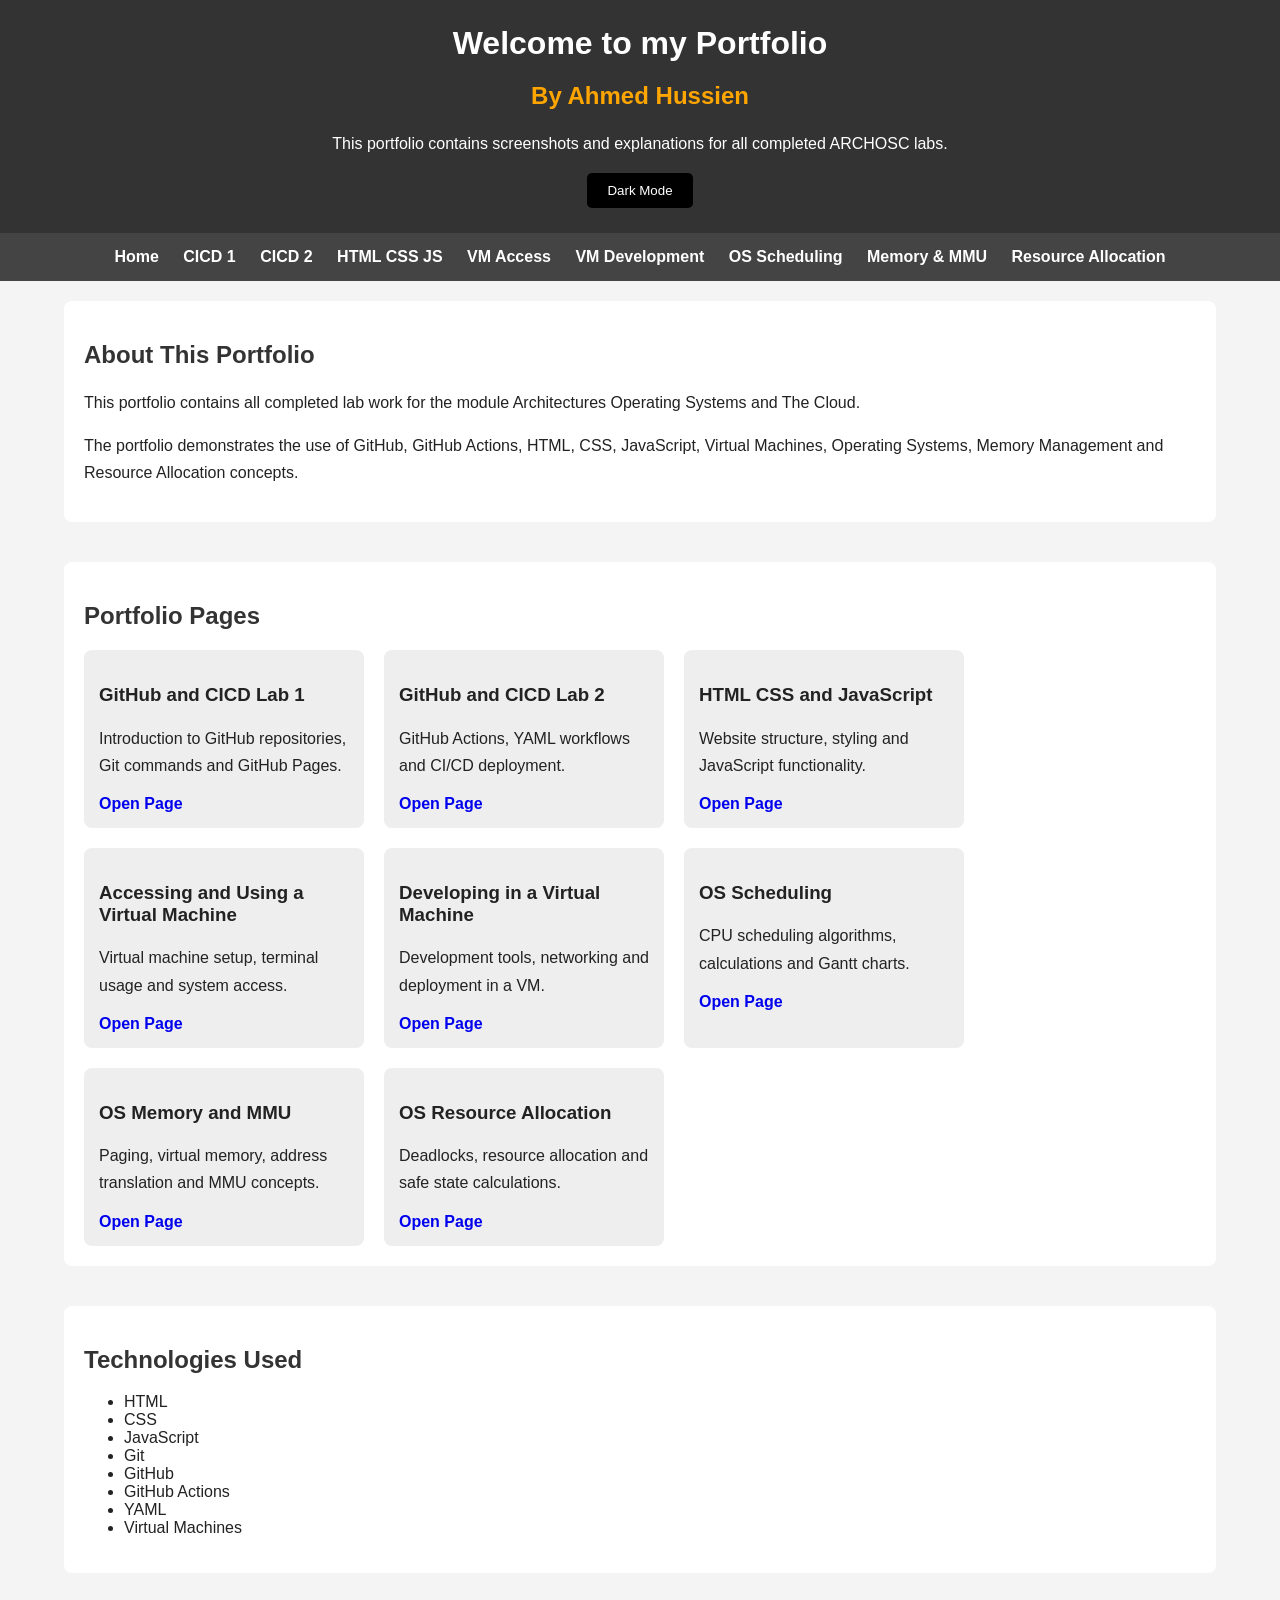
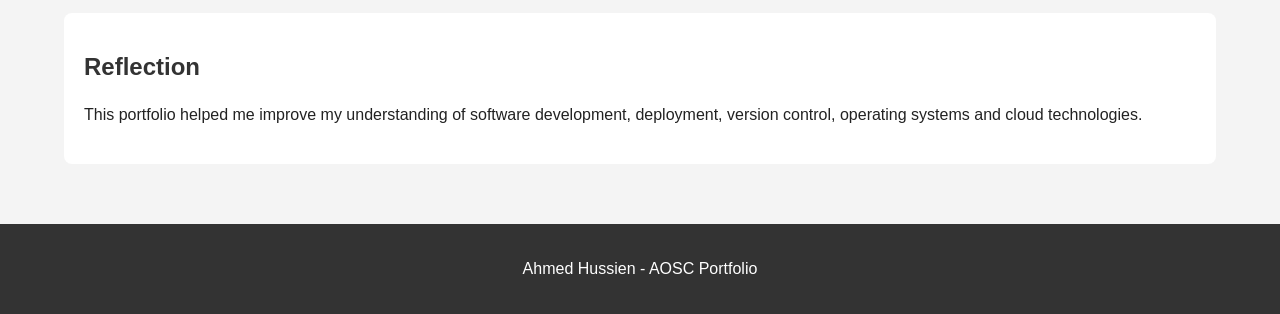
<file: index.html>
<!DOCTYPE html>
<html lang="en">
<head>
    <meta charset="UTF-8">
    <meta name="viewport" content="width=device-width, initial-scale=1.0">
    <title>AOSC Portfolio</title>

    <link rel="stylesheet" href="style.css">
</head>

<body>

<header>
    <h1>Welcome to my Portfolio</h1>

    <h2 class="name">By Ahmed Hussien</h2>

    <p class="description">
        This portfolio contains screenshots and explanations for all completed ARCHOSC labs.
    </p>

    <button id="darkModeBtn">Dark Mode</button>
</header>

<nav class= "navbar">
    <a href="index.html">Home</a>
    <a href="GitHubAndCICD1.html">CICD 1</a>
    <a href="GitHubAndCICD2.html">CICD 2</a>
    <a href="HTMLCSSJavaScript.html">HTML CSS JS</a>
    <a href="AccessingAndUsingAVirtualMachine.html">VM Access</a>
    <a href="DevelopingInAVirtualMachine.html">VM Development</a>
    <a href="OSScheduling.html">OS Scheduling</a>
    <a href="OSMemoryAndMMU.html">Memory & MMU</a>
    <a href="OSResourceAllocation.html">Resource Allocation</a>
</nav>

<main>

<section>
    <h2>About This Portfolio</h2>

    <p>
        This portfolio contains all completed lab work for the module
        Architectures Operating Systems and The Cloud.
    </p>

    <p>
        The portfolio demonstrates the use of GitHub, GitHub Actions,
        HTML, CSS, JavaScript, Virtual Machines, Operating Systems,
        Memory Management and Resource Allocation concepts.
    </p>
</section>

<section>

    <h2>Portfolio Pages</h2>

    <div class="lab-links">

        <div class="card">
            <h3>GitHub and CICD Lab 1</h3>

            <p>
                Introduction to GitHub repositories,
                Git commands and GitHub Pages.
            </p>

            <a href="GitHubAndCICD1.html">
                Open Page
            </a>
        </div>

        <div class="card">
            <h3>GitHub and CICD Lab 2</h3>

            <p>
                GitHub Actions, YAML workflows
                and CI/CD deployment.
            </p>

            <a href="GitHubAndCICD2.html">
                Open Page
            </a>
        </div>

        <div class="card">
            <h3>HTML CSS and JavaScript</h3>

            <p>
                Website structure, styling and
                JavaScript functionality.
            </p>

            <a href="HTMLCSSJavaScript.html">
                Open Page
            </a>
        </div>

        <div class="card">
            <h3>Accessing and Using a Virtual Machine</h3>

            <p>
                Virtual machine setup,
                terminal usage and system access.
            </p>

            <a href="AccessingAndUsingAVirtualMachine.html">
                Open Page
            </a>
        </div>

        <div class="card">
            <h3>Developing in a Virtual Machine</h3>

            <p>
                Development tools,
                networking and deployment in a VM.
            </p>

            <a href="DevelopingInAVirtualMachine.html">
                Open Page
            </a>
        </div>

        <div class="card">
            <h3>OS Scheduling</h3>

            <p>
                CPU scheduling algorithms,
                calculations and Gantt charts.
            </p>

            <a href="OSScheduling.html">
                Open Page
            </a>
        </div>

        <div class="card">
            <h3>OS Memory and MMU</h3>

            <p>
                Paging, virtual memory,
                address translation and MMU concepts.
            </p>

            <a href="OSMemoryAndMMU.html">
                Open Page
            </a>
        </div>

        <div class="card">
            <h3>OS Resource Allocation</h3>

            <p>
                Deadlocks, resource allocation
                and safe state calculations.
            </p>

            <a href="OSResourceAllocation.html">
                Open Page
            </a>
        </div>

    </div>

</section>

<section>

    <h2>Technologies Used</h2>

    <ul>
        <li>HTML</li>
        <li>CSS</li>
        <li>JavaScript</li>
        <li>Git</li>
        <li>GitHub</li>
        <li>GitHub Actions</li>
        <li>YAML</li>
        <li>Virtual Machines</li>
    </ul>

</section>

<section>

    <h2>Reflection</h2>

    <p>
        This portfolio helped me improve my understanding of
        software development, deployment, version control,
        operating systems and cloud technologies.
    </p>

</section>

</main>

<footer>
    <p>Ahmed Hussien - AOSC Portfolio</p>
</footer>

<script src="script.js"></script>
</body>
</html>
</file>
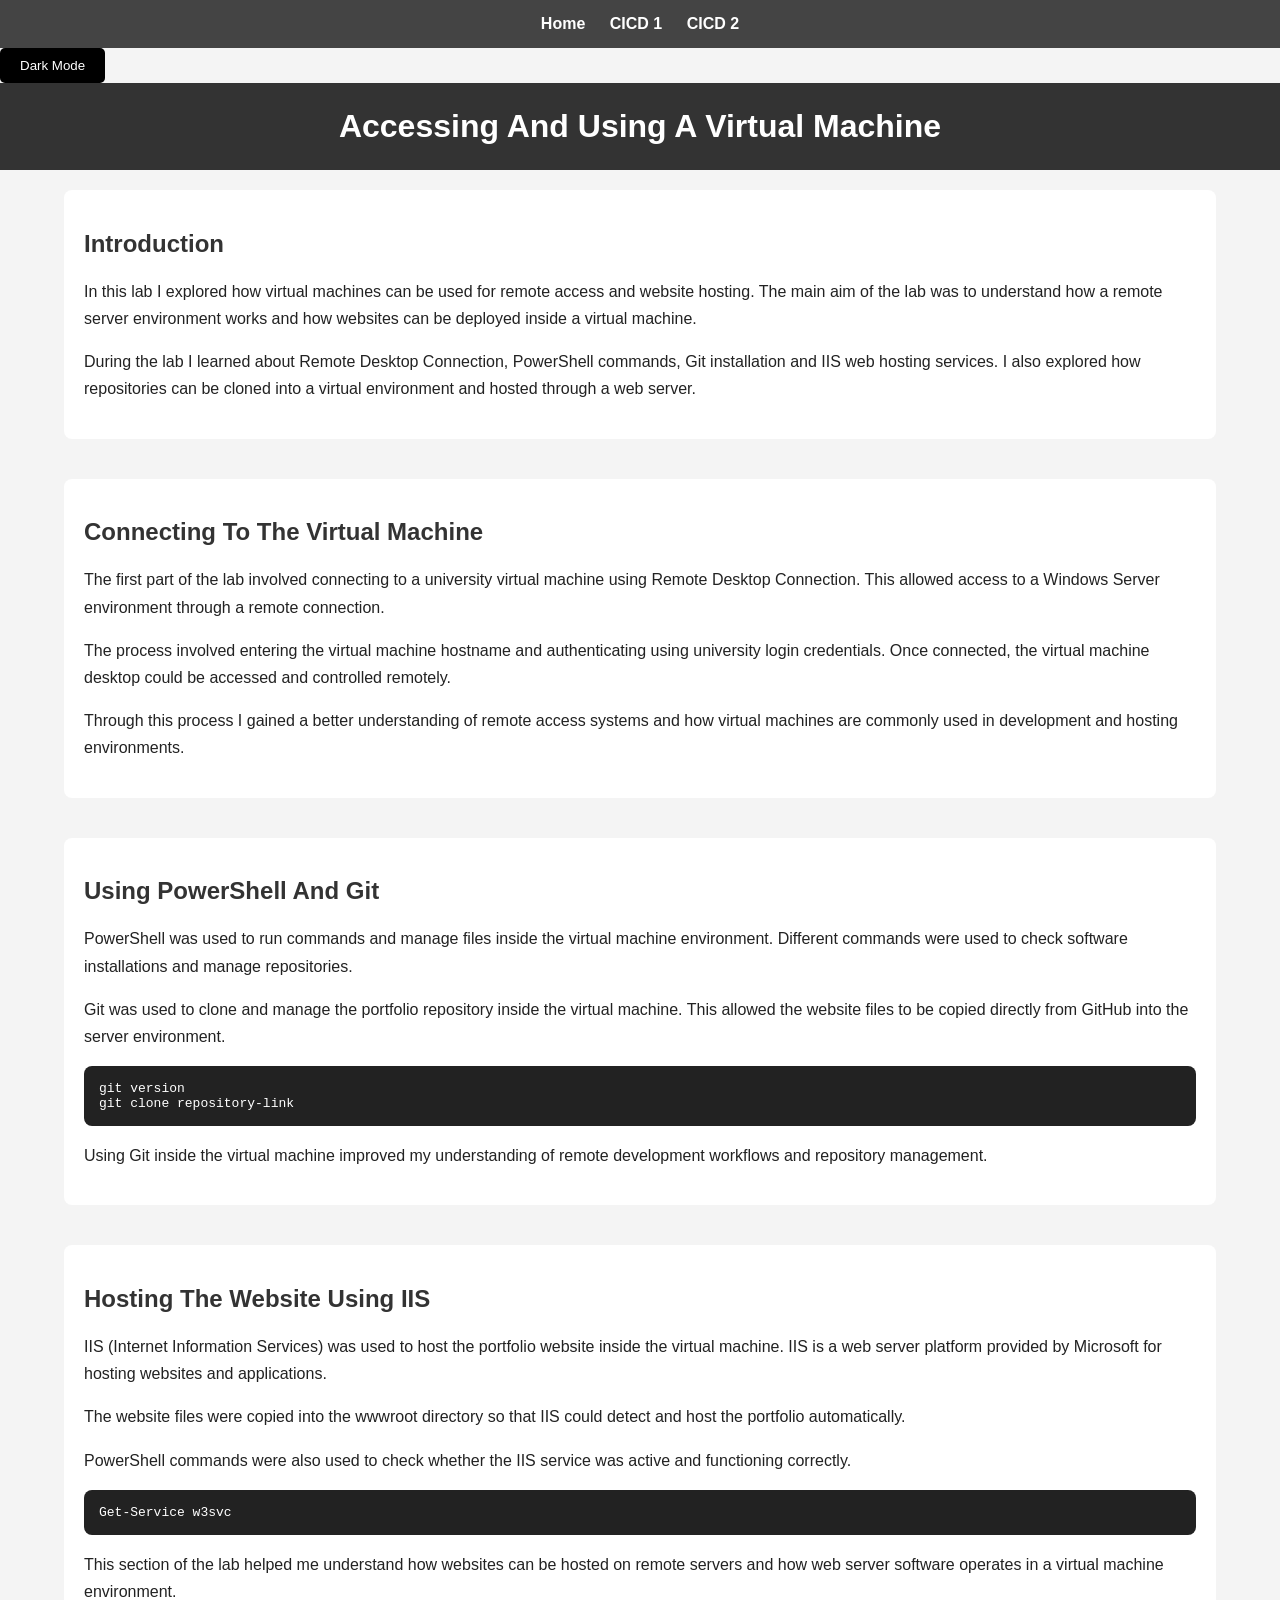
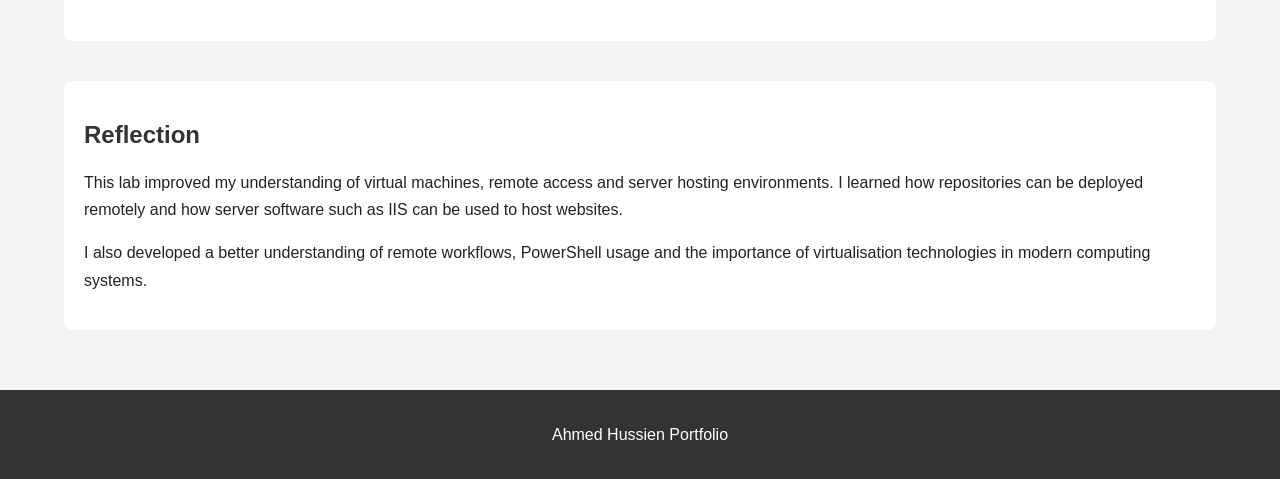
<file: AccessingAndUsingAVirtualMachine.html>
<!DOCTYPE html>
<html lang="en">

<head>
    <meta charset="UTF-8">
    <meta name="viewport" content="width=device-width, initial-scale=1.0">
    <title>Accessing And Using A Virtual Machine</title>

    <link rel="stylesheet" href="style.css">
</head>

<body>

<nav class="navbar">
    <a href="index.html">Home</a>
    <a href="GitHubAndCICD1.html">CICD 1</a>
    <a href="GitHubAndCICD2.html">CICD 2</a>
</nav>

<button id="darkModeBtn">Dark Mode</button>

<header>
    <h1>Accessing And Using A Virtual Machine</h1>
</header>

<main>

<section>
    <h2>Introduction</h2>

    <p>
        In this lab I explored how virtual machines can be used for remote access and website hosting. 
        The main aim of the lab was to understand how a remote server environment works and how websites can be deployed inside a virtual machine.
    </p>

    <p>
        During the lab I learned about Remote Desktop Connection, PowerShell commands, Git installation and IIS web hosting services. 
        I also explored how repositories can be cloned into a virtual environment and hosted through a web server.
    </p>
</section>

<section>
    <h2>Connecting To The Virtual Machine</h2>

    <p>
        The first part of the lab involved connecting to a university virtual machine using Remote Desktop Connection. 
        This allowed access to a Windows Server environment through a remote connection.
    </p>

    <p>
        The process involved entering the virtual machine hostname and authenticating using university login credentials. 
        Once connected, the virtual machine desktop could be accessed and controlled remotely.
    </p>

    <p>
        Through this process I gained a better understanding of remote access systems and how virtual machines are commonly used in development and hosting environments.
    </p>
</section>

<section>
    <h2>Using PowerShell And Git</h2>

    <p>
        PowerShell was used to run commands and manage files inside the virtual machine environment. 
        Different commands were used to check software installations and manage repositories.
    </p>

    <p>
        Git was used to clone and manage the portfolio repository inside the virtual machine. 
        This allowed the website files to be copied directly from GitHub into the server environment.
    </p>

<pre>
git version
git clone repository-link
</pre>

    <p>
        Using Git inside the virtual machine improved my understanding of remote development workflows and repository management.
    </p>
</section>

<section>
    <h2>Hosting The Website Using IIS</h2>

    <p>
        IIS (Internet Information Services) was used to host the portfolio website inside the virtual machine. 
        IIS is a web server platform provided by Microsoft for hosting websites and applications.
    </p>

    <p>
        The website files were copied into the wwwroot directory so that IIS could detect and host the portfolio automatically.
    </p>

    <p>
        PowerShell commands were also used to check whether the IIS service was active and functioning correctly.
    </p>

<pre>
Get-Service w3svc
</pre>

    <p>
        This section of the lab helped me understand how websites can be hosted on remote servers and how web server software operates in a virtual machine environment.
    </p>
</section>

<section>
    <h2>Reflection</h2>

    <p>
        This lab improved my understanding of virtual machines, remote access and server hosting environments. 
        I learned how repositories can be deployed remotely and how server software such as IIS can be used to host websites.
    </p>

    <p>
        I also developed a better understanding of remote workflows, PowerShell usage and the importance of virtualisation technologies in modern computing systems.
    </p>
</section>

</main>
<footer>
    <p>Ahmed Hussien Portfolio</p>
</footer>

<script src="script.js"></script>

</body>
</html>
</file>
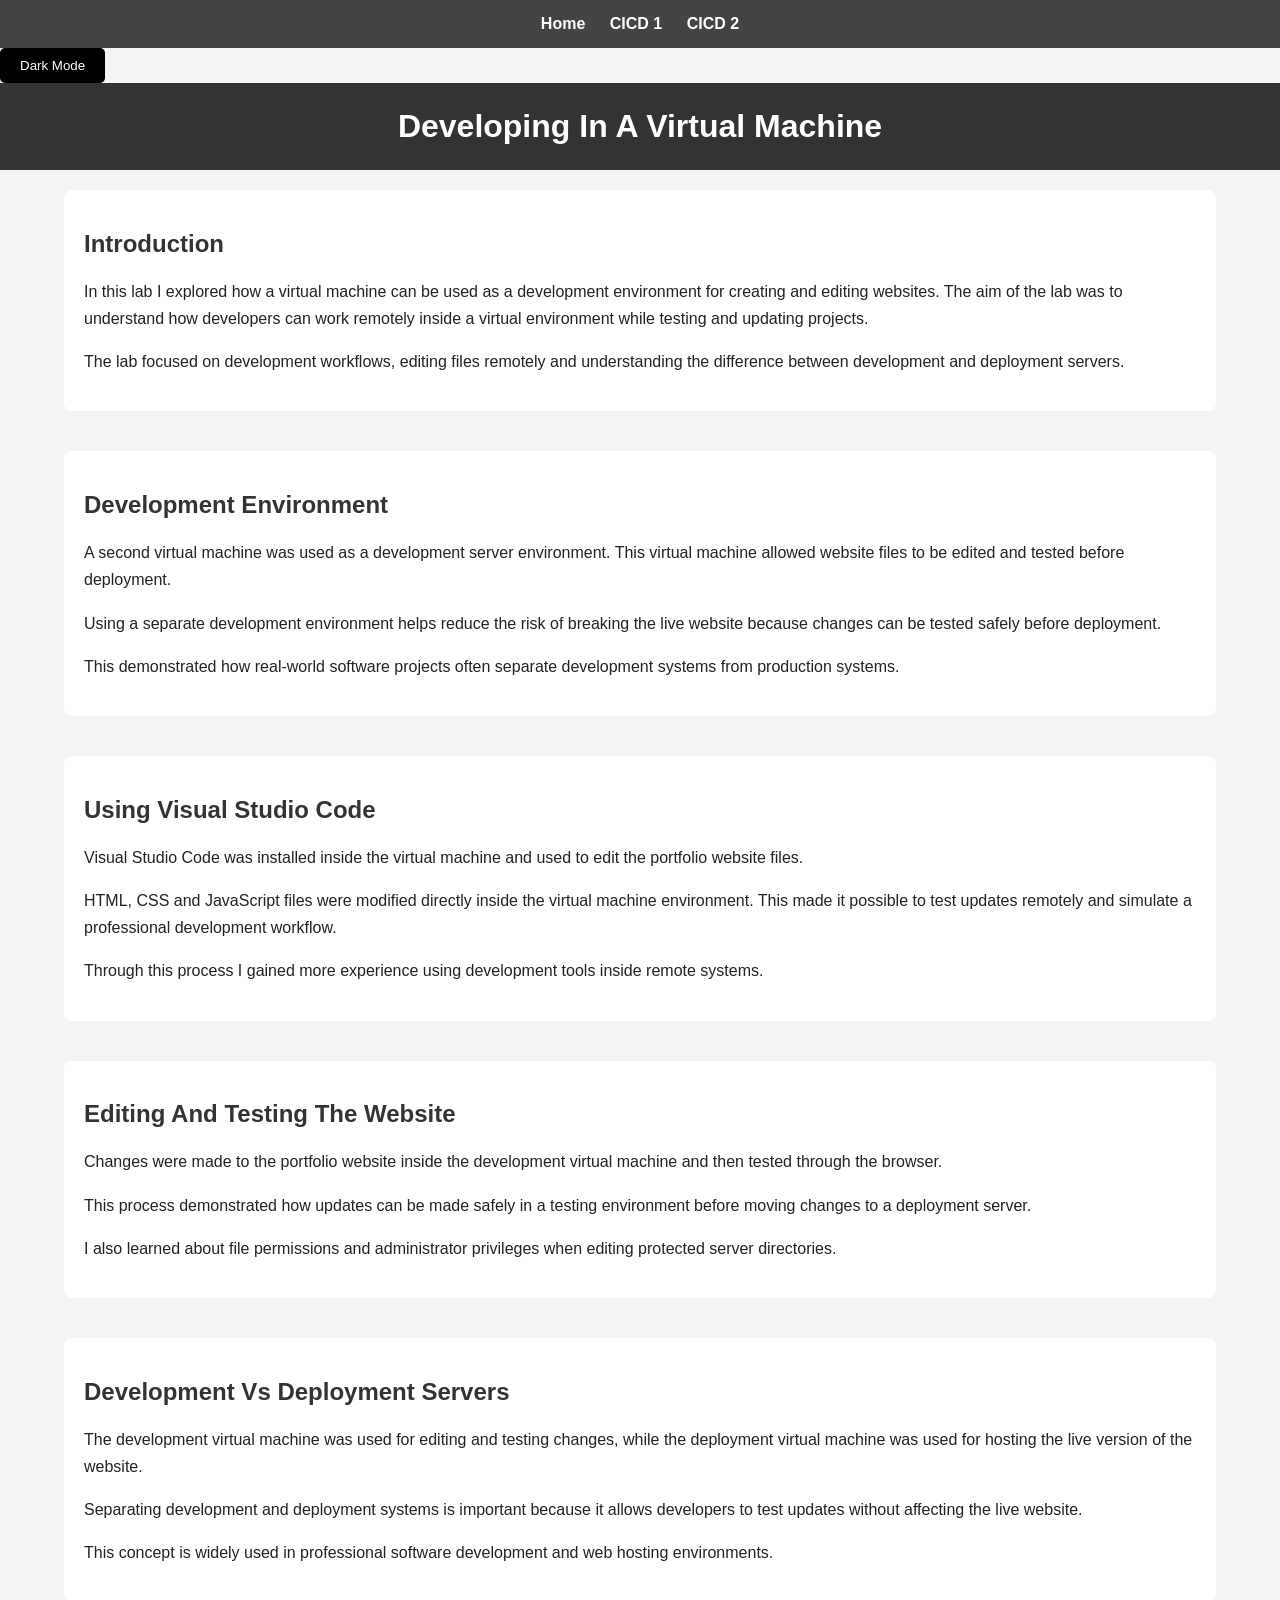
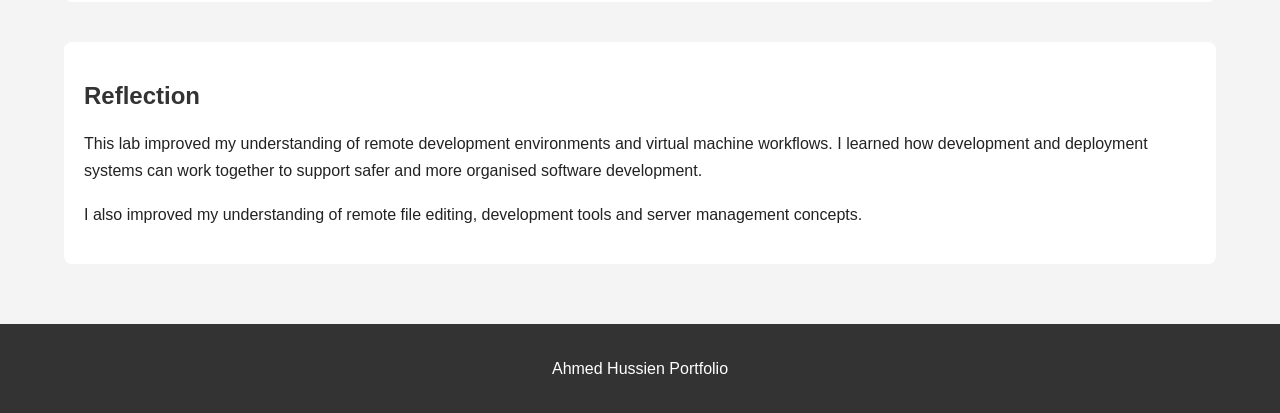
<file: DevelopingInAVirtualMachine.html>
<!DOCTYPE html>
<html lang="en">

<head>
    <meta charset="UTF-8">
    <meta name="viewport" content="width=device-width, initial-scale=1.0">
    <title>Developing In A Virtual Machine</title>

    <link rel="stylesheet" href="style.css">
</head>

<body>

<nav class="navbar">
    <a href="index.html">Home</a>
    <a href="GitHubAndCICD1.html">CICD 1</a>
    <a href="GitHubAndCICD2.html">CICD 2</a>
</nav>

<button id="darkModeBtn">Dark Mode</button>

<header>
    <h1>Developing In A Virtual Machine</h1>
</header>

<main>

<section>
    <h2>Introduction</h2>

    <p>
        In this lab I explored how a virtual machine can be used as a development environment for creating and editing websites. 
        The aim of the lab was to understand how developers can work remotely inside a virtual environment while testing and updating projects.
    </p>

    <p>
        The lab focused on development workflows, editing files remotely and understanding the difference between development and deployment servers.
    </p>
</section>

<section>
    <h2>Development Environment</h2>

    <p>
        A second virtual machine was used as a development server environment. 
        This virtual machine allowed website files to be edited and tested before deployment.
    </p>

    <p>
        Using a separate development environment helps reduce the risk of breaking the live website because changes can be tested safely before deployment.
    </p>

    <p>
        This demonstrated how real-world software projects often separate development systems from production systems.
    </p>
</section>

<section>
    <h2>Using Visual Studio Code</h2>

    <p>
        Visual Studio Code was installed inside the virtual machine and used to edit the portfolio website files.
    </p>

    <p>
        HTML, CSS and JavaScript files were modified directly inside the virtual machine environment. 
        This made it possible to test updates remotely and simulate a professional development workflow.
    </p>

    <p>
        Through this process I gained more experience using development tools inside remote systems.
    </p>
</section>

<section>
    <h2>Editing And Testing The Website</h2>

    <p>
        Changes were made to the portfolio website inside the development virtual machine and then tested through the browser.
    </p>

    <p>
        This process demonstrated how updates can be made safely in a testing environment before moving changes to a deployment server.
    </p>

    <p>
        I also learned about file permissions and administrator privileges when editing protected server directories.
    </p>
</section>

<section>
    <h2>Development Vs Deployment Servers</h2>

    <p>
        The development virtual machine was used for editing and testing changes, while the deployment virtual machine was used for hosting the live version of the website.
    </p>

    <p>
        Separating development and deployment systems is important because it allows developers to test updates without affecting the live website.
    </p>

    <p>
        This concept is widely used in professional software development and web hosting environments.
    </p>
</section>

<section>
    <h2>Reflection</h2>

    <p>
        This lab improved my understanding of remote development environments and virtual machine workflows. 
        I learned how development and deployment systems can work together to support safer and more organised software development.
    </p>

    <p>
        I also improved my understanding of remote file editing, development tools and server management concepts.
    </p>
</section>

</main>

<footer>
    <p>Ahmed Hussien Portfolio</p>
</footer>

<script src="script.js"></script>

</body>
</html>
</file>
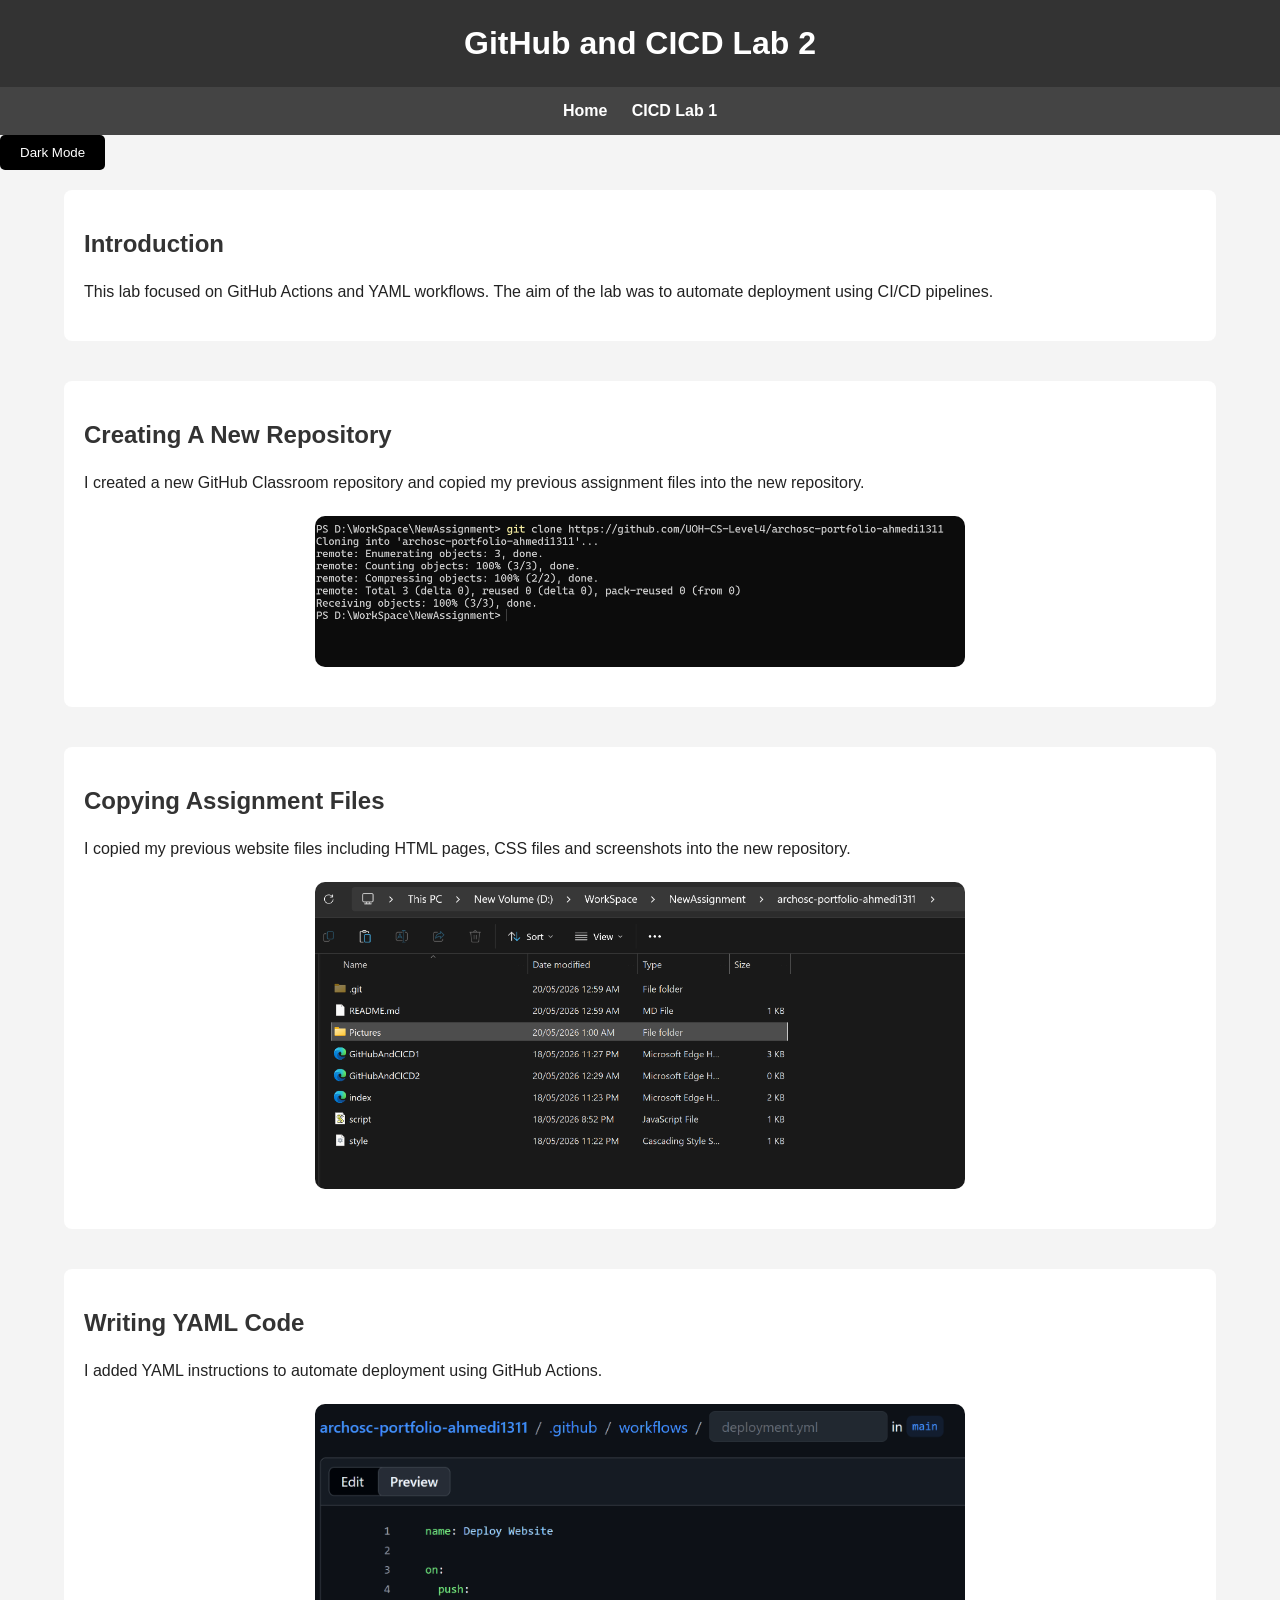
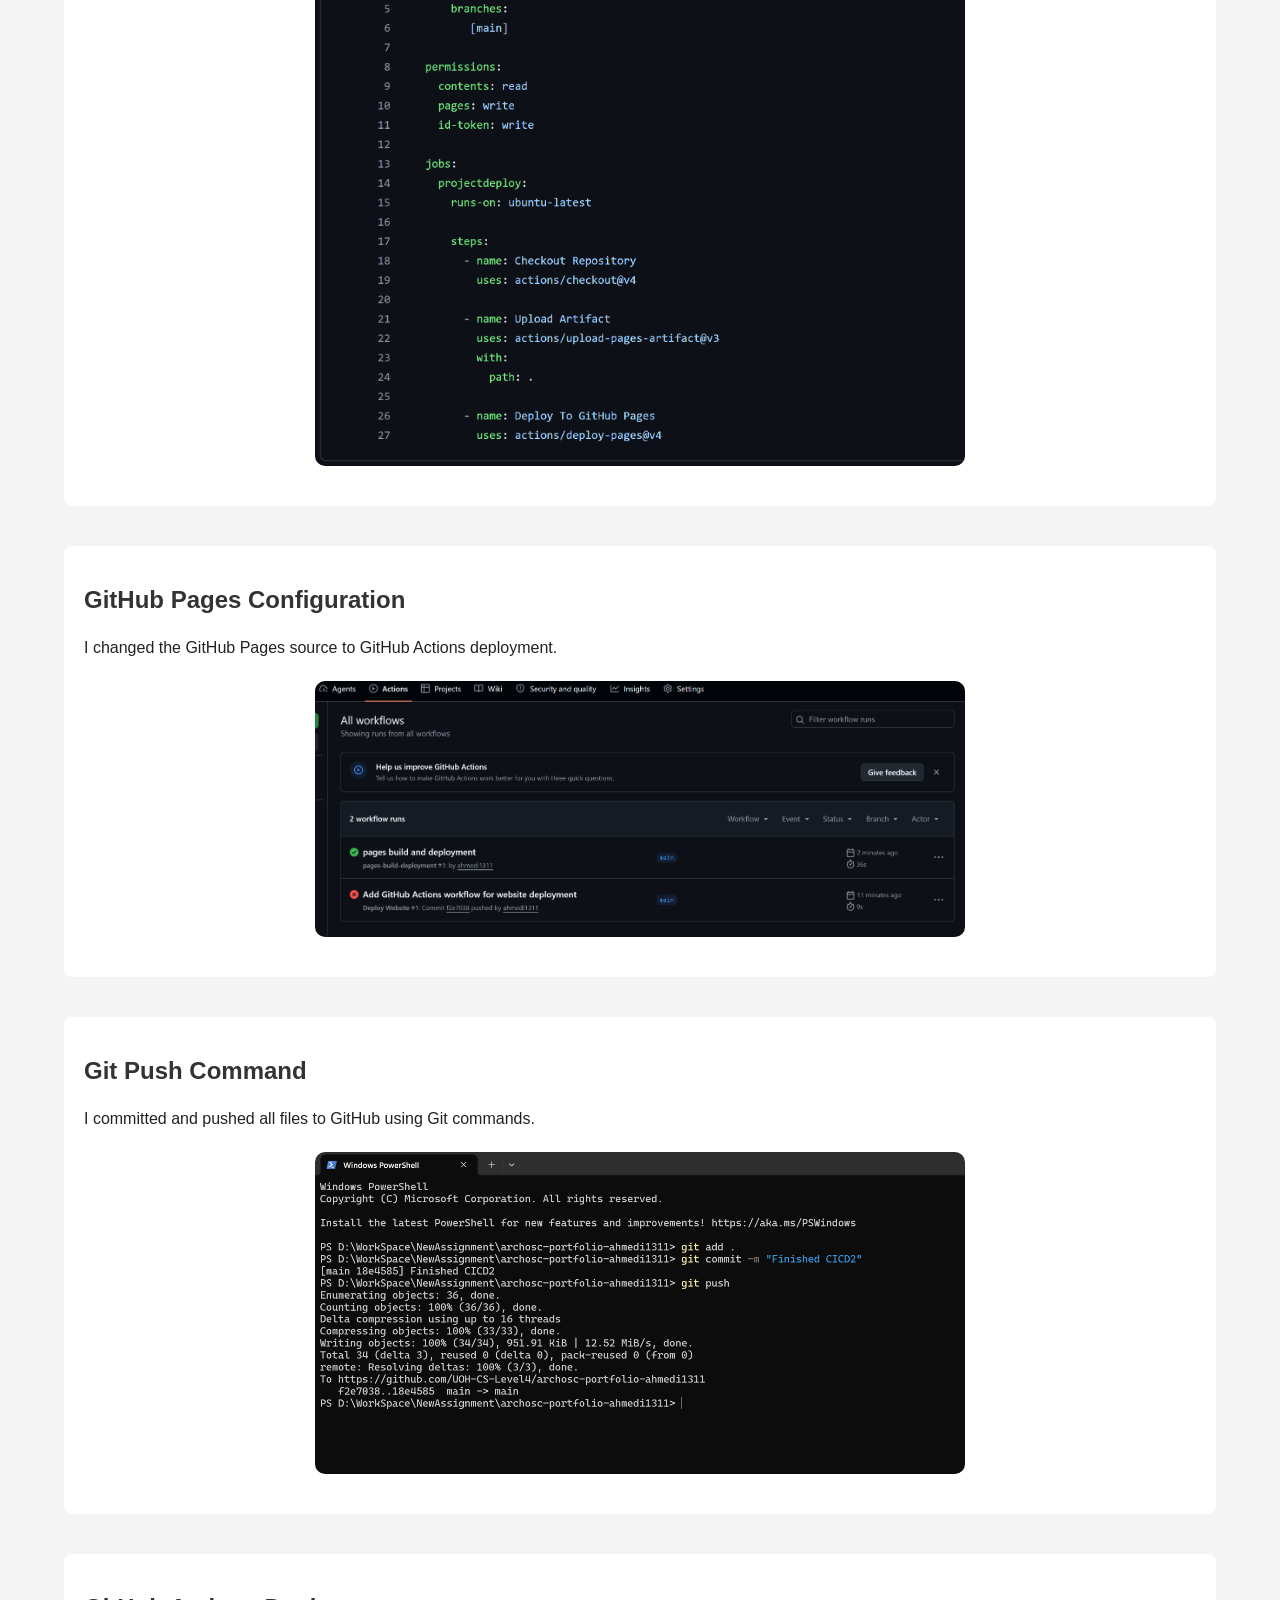
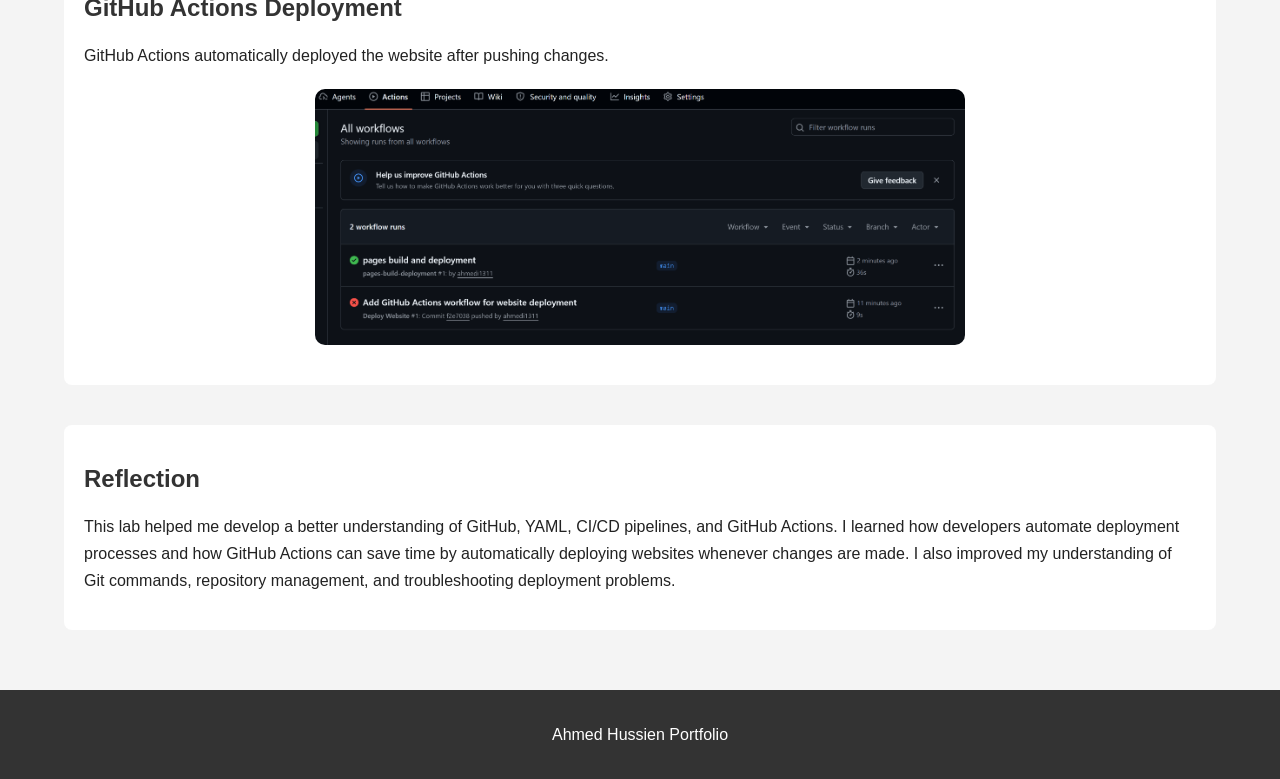
<file: GitHubAndCICD2.html>
<!DOCTYPE html>
<html lang="en">
<head>
    <meta charset="UTF-8">
    <meta name="viewport" content="width=device-width, initial-scale=1.0">
    <title>GitHub and CICD Lab 2</title>

    <link rel="stylesheet" href="style.css">
</head>

<body>

<header>
    <h1>GitHub and CICD Lab 2</h1>
</header>
<nav class="navbar">
    <a href="index.html">Home</a>
    <a href="GitHubAndCICD1.html">CICD Lab 1</a>
</nav>

<button id="darkModeBtn">Dark Mode</button>

<main>

<section>
    <h2>Introduction</h2>

    <p>
        This lab focused on GitHub Actions and YAML workflows.
        The aim of the lab was to automate deployment using CI/CD pipelines.
    </p>
</section>

<section>
    <h2>Creating A New Repository</h2>

    <p>
        I created a new GitHub Classroom repository and copied my previous assignment files into the new repository.
    </p>

    <img src="Pictures/repo-cloned.png">
</section>

<section>
    <h2>Copying Assignment Files</h2>

    <p>
        I copied my previous website files including HTML pages, CSS files and screenshots into the new repository.
    </p>

    <img src="Pictures/files-copied.png">
</section>


<section>
    <h2>Writing YAML Code</h2>

    <p>
        I added YAML instructions to automate deployment using GitHub Actions.
    </p>

    <img src="Pictures/yaml-code.png">


</section>

<section>
    <h2>GitHub Pages Configuration</h2>

    <p>
        I changed the GitHub Pages source to GitHub Actions deployment.
    </p>

    <img src="Pictures/github-pages-actions.png">
</section>

<section>
    <h2>Git Push Command</h2>

    <p>
        I committed and pushed all files to GitHub using Git commands.
    </p>

    <img src="Pictures/Finished CICD2.png">
</section>

<section>
    <h2>GitHub Actions Deployment</h2>

    <p>
        GitHub Actions automatically deployed the website after pushing changes.
    </p>

    <img src="Pictures/github-pages-actions.png">
</section>


<section>
    <h2>Reflection</h2>

    <p>
       This lab helped me develop a better understanding of GitHub, YAML, CI/CD pipelines, and GitHub Actions. I learned how developers automate deployment processes and how GitHub Actions can save time by automatically deploying websites whenever changes are made. I also improved my understanding of Git commands, repository management, and troubleshooting deployment problems.
    </p>
</section>

</main>

<footer>
    <p>Ahmed Hussien Portfolio</p>
</footer>

<script src="script.js"></script>
</body>
</html>
</file>
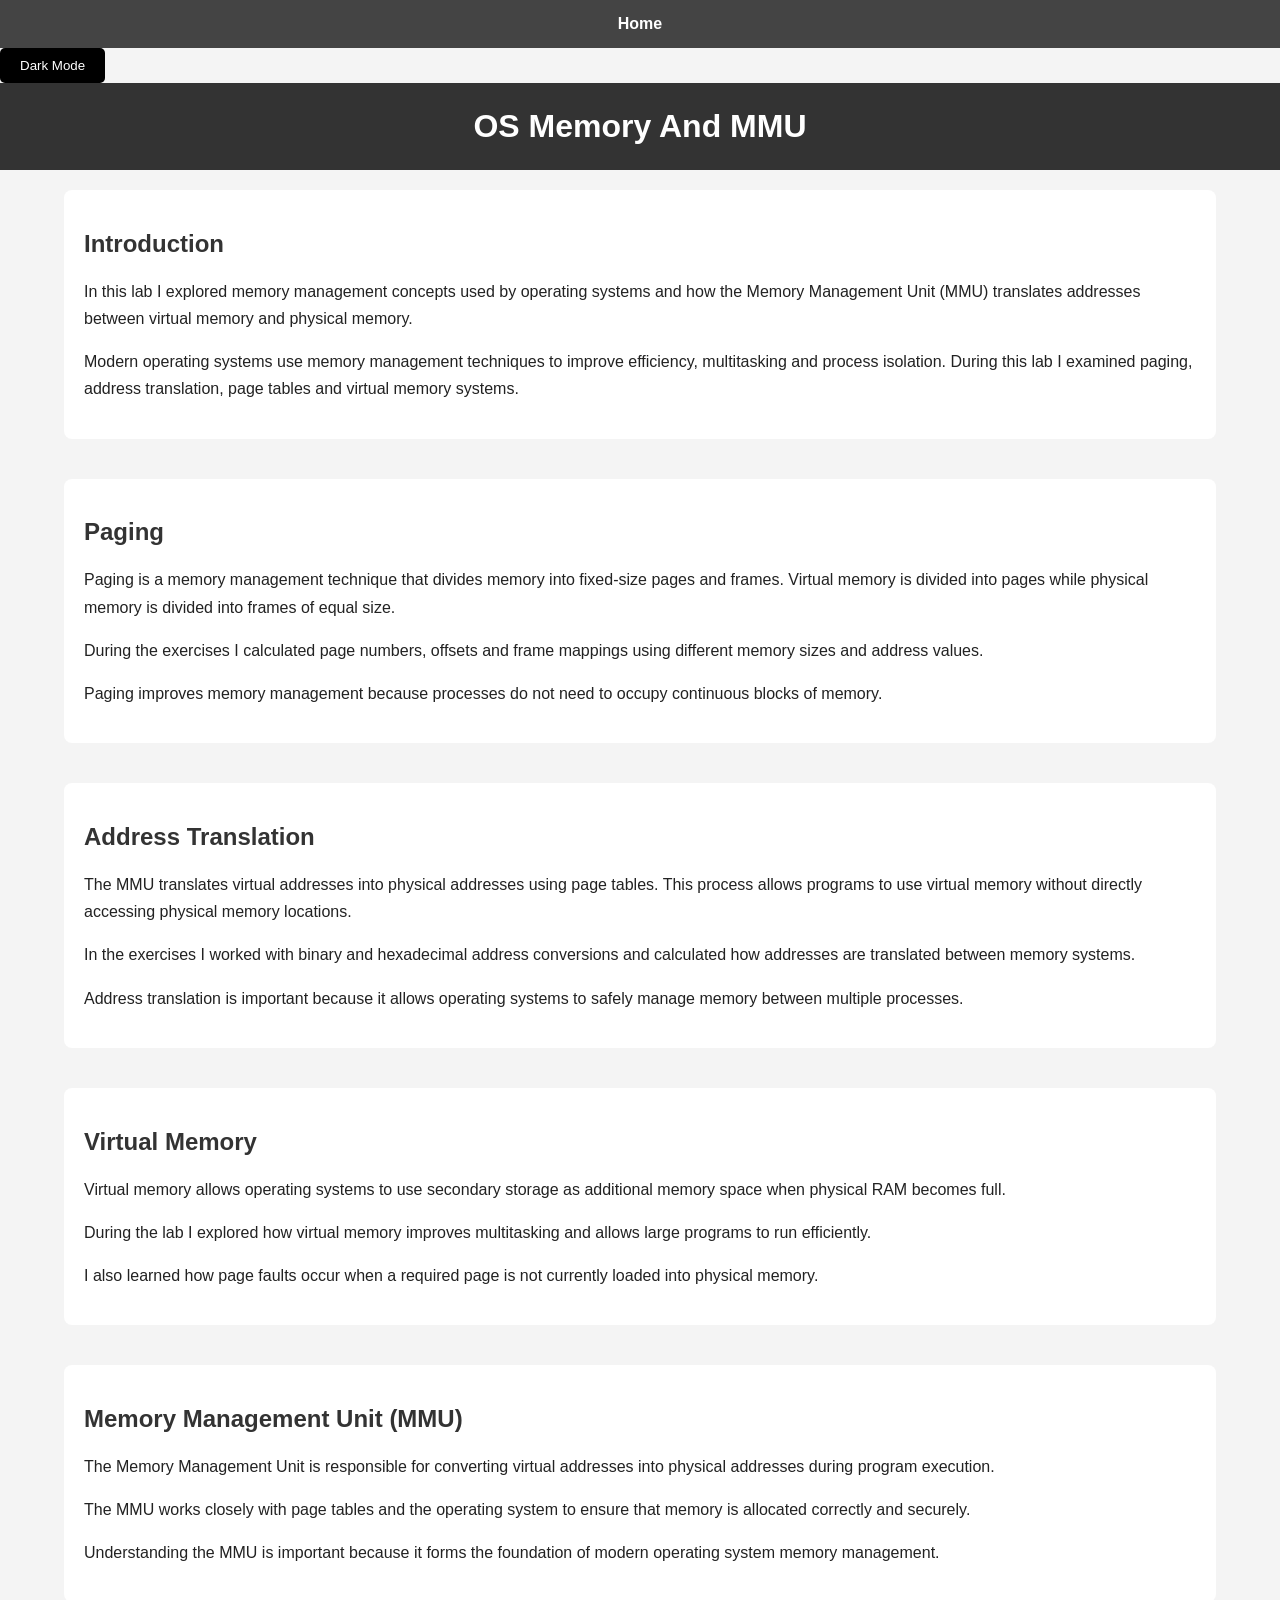
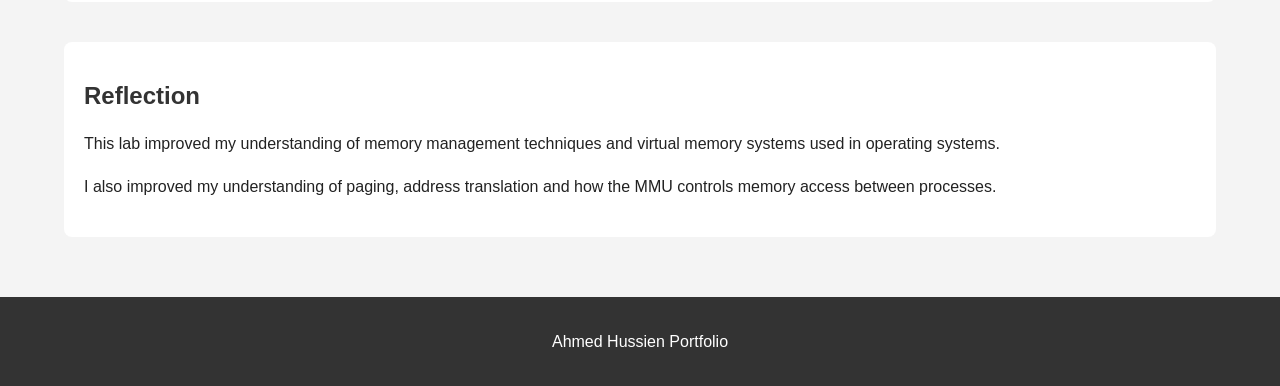
<file: OSMemoryAndMMU.html>
<!DOCTYPE html>
<html lang="en">

<head>
    <meta charset="UTF-8">
    <meta name="viewport" content="width=device-width, initial-scale=1.0">
    <title>OS Memory And MMU</title>

    <link rel="stylesheet" href="style.css">
</head>

<body>

<nav class="navbar">
    <a href="index.html">Home</a>
</nav>

<button id="darkModeBtn">Dark Mode</button>

<header>
    <h1>OS Memory And MMU</h1>
</header>

<main>

<section>
    <h2>Introduction</h2>

    <p>
        In this lab I explored memory management concepts used by operating systems and how the Memory Management Unit (MMU) translates addresses between virtual memory and physical memory.
    </p>

    <p>
        Modern operating systems use memory management techniques to improve efficiency, multitasking and process isolation. 
        During this lab I examined paging, address translation, page tables and virtual memory systems.
    </p>
</section>

<section>
    <h2>Paging</h2>

    <p>
        Paging is a memory management technique that divides memory into fixed-size pages and frames. 
        Virtual memory is divided into pages while physical memory is divided into frames of equal size.
    </p>

    <p>
        During the exercises I calculated page numbers, offsets and frame mappings using different memory sizes and address values.
    </p>

    <p>
        Paging improves memory management because processes do not need to occupy continuous blocks of memory.
    </p>

</section>

<section>
    <h2>Address Translation</h2>

    <p>
        The MMU translates virtual addresses into physical addresses using page tables. 
        This process allows programs to use virtual memory without directly accessing physical memory locations.
    </p>

    <p>
        In the exercises I worked with binary and hexadecimal address conversions and calculated how addresses are translated between memory systems.
    </p>

    <p>
        Address translation is important because it allows operating systems to safely manage memory between multiple processes.
    </p>

</section>

<section>
    <h2>Virtual Memory</h2>

    <p>
        Virtual memory allows operating systems to use secondary storage as additional memory space when physical RAM becomes full.
    </p>

    <p>
        During the lab I explored how virtual memory improves multitasking and allows large programs to run efficiently.
    </p>

    <p>
        I also learned how page faults occur when a required page is not currently loaded into physical memory.
    </p>

</section>

<section>
    <h2>Memory Management Unit (MMU)</h2>

    <p>
        The Memory Management Unit is responsible for converting virtual addresses into physical addresses during program execution.
    </p>

    <p>
        The MMU works closely with page tables and the operating system to ensure that memory is allocated correctly and securely.
    </p>

    <p>
        Understanding the MMU is important because it forms the foundation of modern operating system memory management.
    </p>

</section>

<section>
    <h2>Reflection</h2>

    <p>
        This lab improved my understanding of memory management techniques and virtual memory systems used in operating systems.
    </p>

    <p>
        I also improved my understanding of paging, address translation and how the MMU controls memory access between processes.
    </p>
</section>

</main>
<footer>
    <p>Ahmed Hussien Portfolio</p>
</footer>

<script src="script.js"></script>

</body>
</html>
</file>
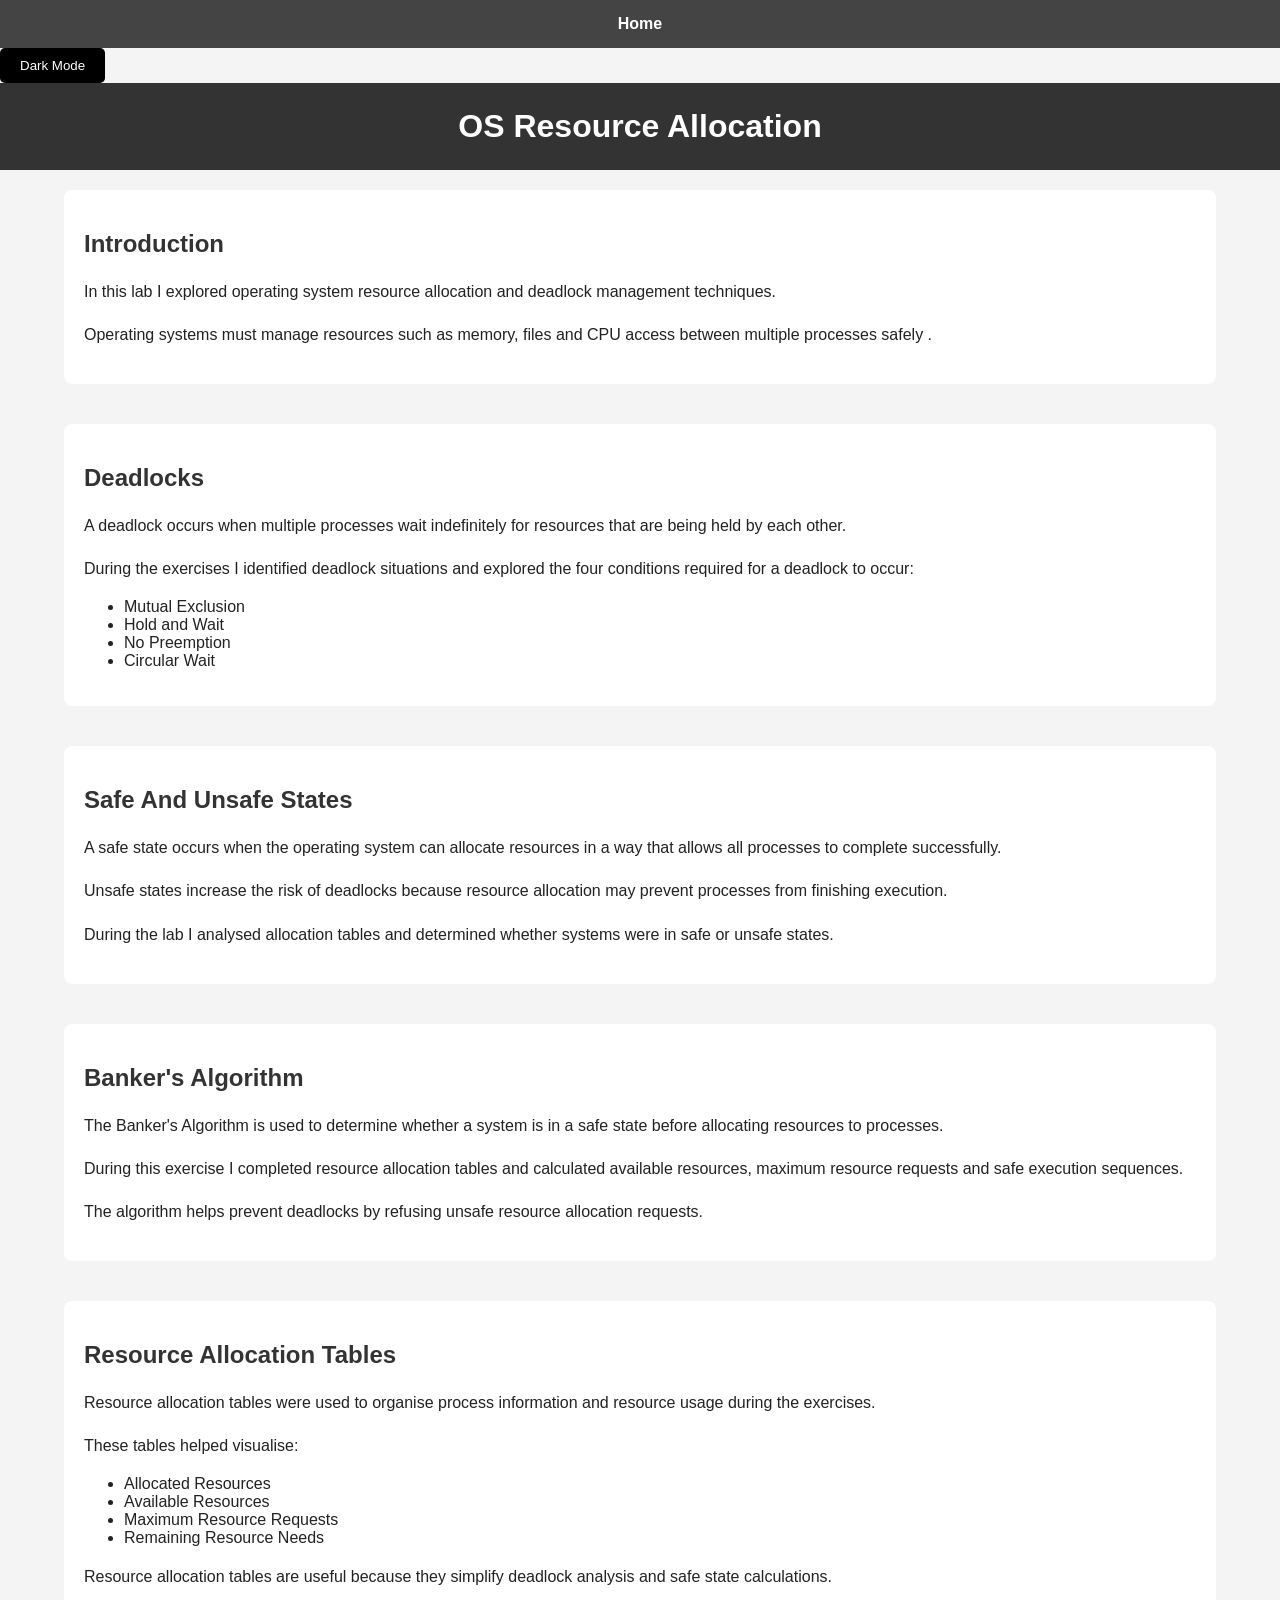
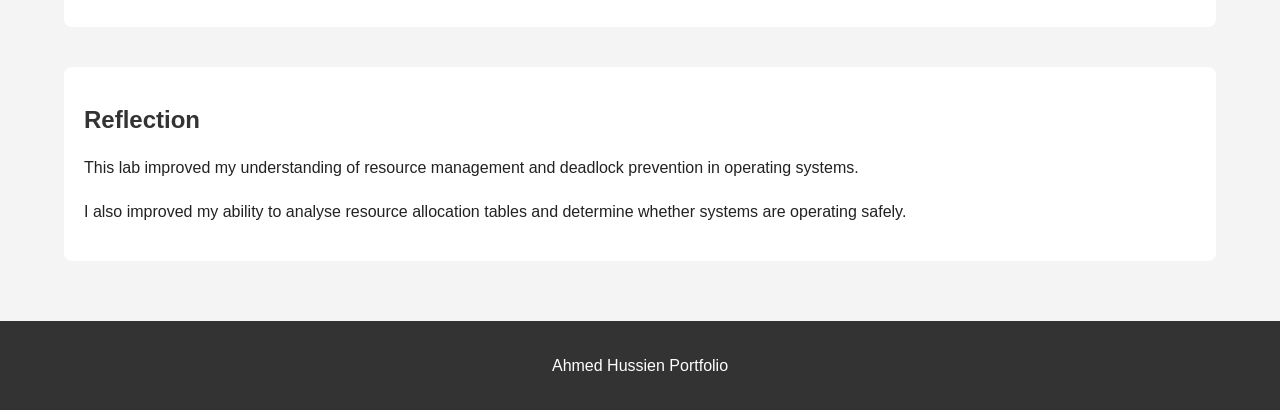
<file: OSResourceAllocation.html>
<!DOCTYPE html>
<html lang="en">

<head>
    <meta charset="UTF-8">
    <meta name="viewport" content="width=device-width, initial-scale=1.0">
    <title>OS Resource Allocation</title>

    <link rel="stylesheet" href="style.css">
</head>

<body>

<nav class="navbar">
    <a href="index.html">Home</a>
</nav>

<button id="darkModeBtn">Dark Mode</button>

<header>
    <h1>OS Resource Allocation</h1>
</header>

<main>

<section>
    <h2>Introduction</h2>

    <p>
        In this lab I explored operating system resource allocation and deadlock management techniques.
    </p>

    <p>
        Operating systems must manage resources such as memory, files and CPU access between multiple processes safely .
    </p>
</section>

<section>
    <h2>Deadlocks</h2>

    <p>
        A deadlock occurs when multiple processes wait indefinitely for resources that are being held by each other.
    </p>

    <p>
        During the exercises I identified deadlock situations and explored the four conditions required for a deadlock to occur:
    </p>

    <ul>
        <li>Mutual Exclusion</li>
        <li>Hold and Wait</li>
        <li>No Preemption</li>
        <li>Circular Wait</li>
    </ul>

</section>

<section>
    <h2>Safe And Unsafe States</h2>

    <p>
        A safe state occurs when the operating system can allocate resources in a way that allows all processes to complete successfully.
    </p>

    <p>
        Unsafe states increase the risk of deadlocks because resource allocation may prevent processes from finishing execution.
    </p>

    <p>
        During the lab I analysed allocation tables and determined whether systems were in safe or unsafe states.
    </p>

</section>

<section>
    <h2>Banker's Algorithm</h2>

    <p>
        The Banker's Algorithm is used to determine whether a system is in a safe state before allocating resources to processes.
    </p>

    <p>
        During this exercise I completed resource allocation tables and calculated available resources, maximum resource requests and safe execution sequences.
    </p>

    <p>
        The algorithm helps prevent deadlocks by refusing unsafe resource allocation requests.
    </p>

</section>

<section>
    <h2>Resource Allocation Tables</h2>

    <p>
        Resource allocation tables were used to organise process information and resource usage during the exercises.
    </p>

    <p>
        These tables helped visualise:
    </p>

    <ul>
        <li>Allocated Resources</li>
        <li>Available Resources</li>
        <li>Maximum Resource Requests</li>
        <li>Remaining Resource Needs</li>
    </ul>

    <p>
        Resource allocation tables are useful because they simplify deadlock analysis and safe state calculations.
    </p>
</section>

<section>
    <h2>Reflection</h2>

    <p>
        This lab improved my understanding of resource management and deadlock prevention in operating systems.
    </p>

    <p>
        I also improved my ability to analyse resource allocation tables and determine whether systems are operating safely.
    </p>
</section>

</main>

<footer>
    <p>Ahmed Hussien Portfolio</p>
</footer>

<script src="script.js"></script>

</body>
</html>
</file>
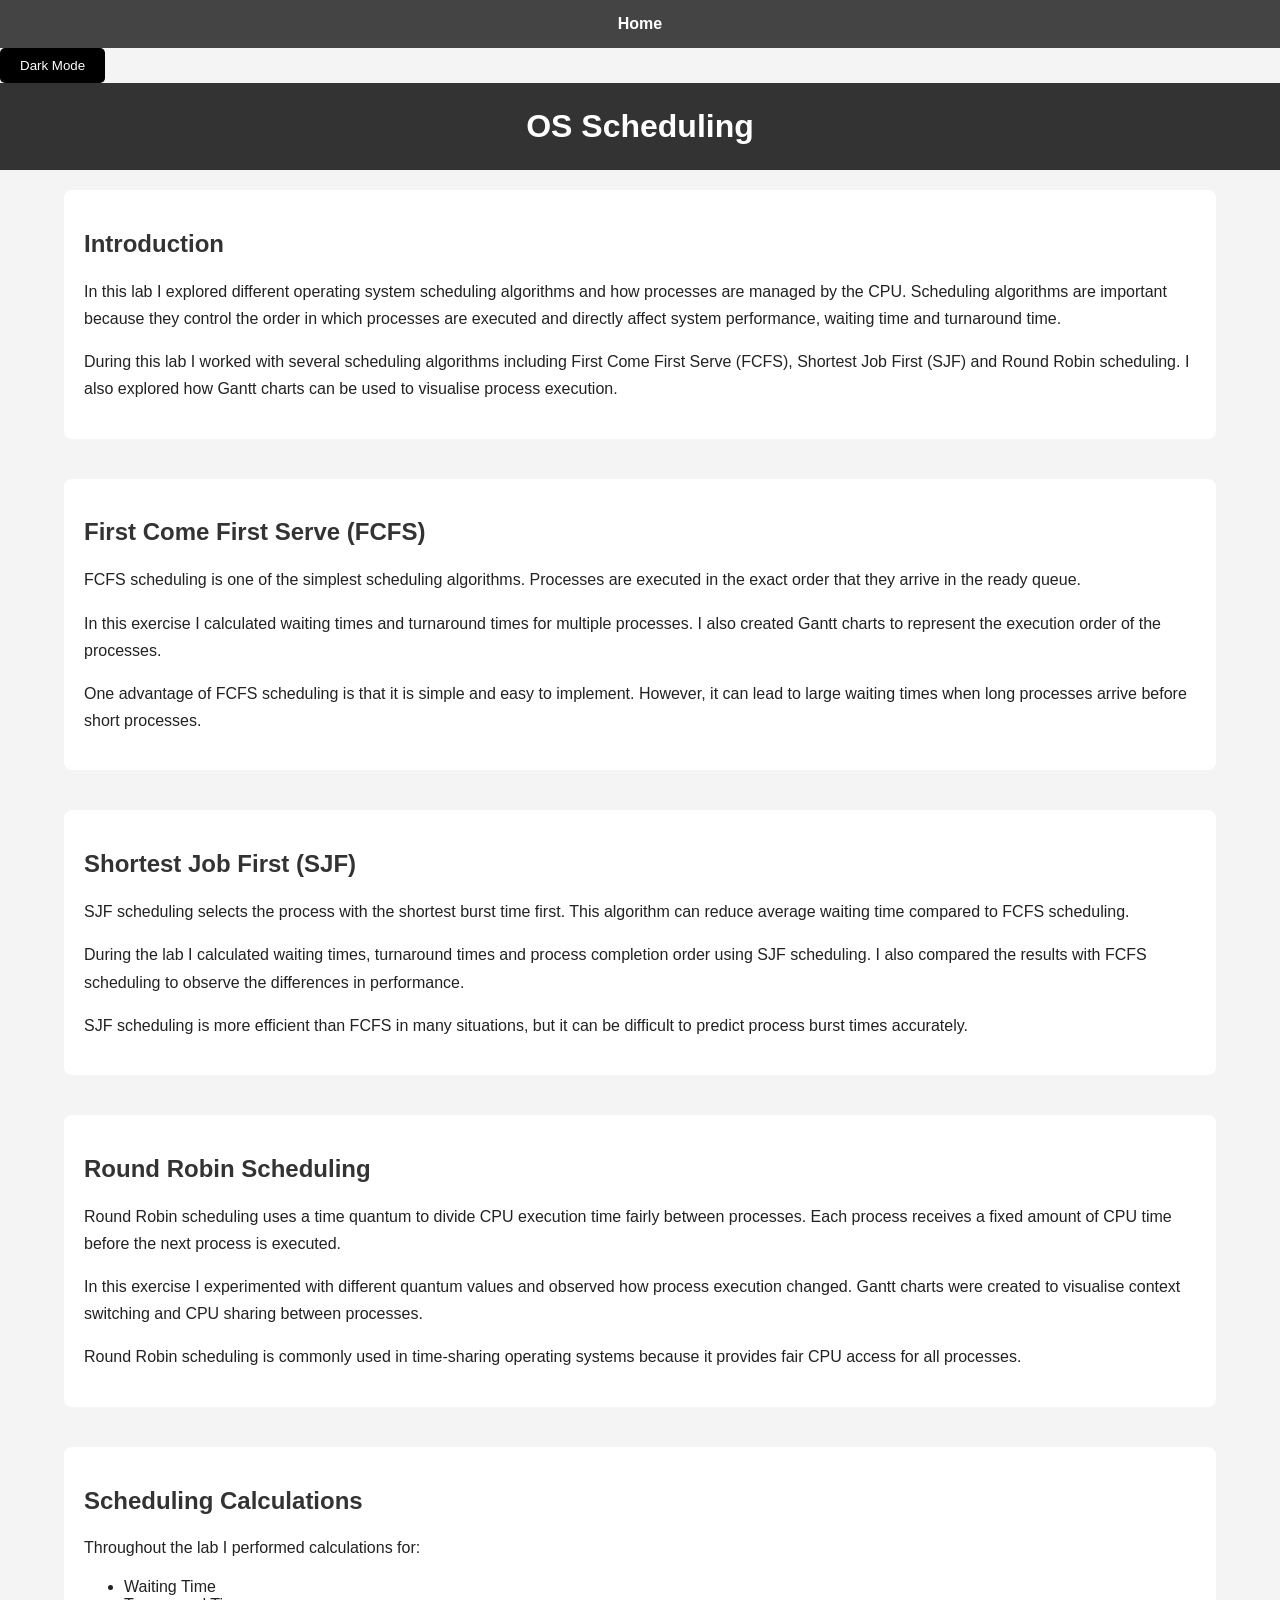
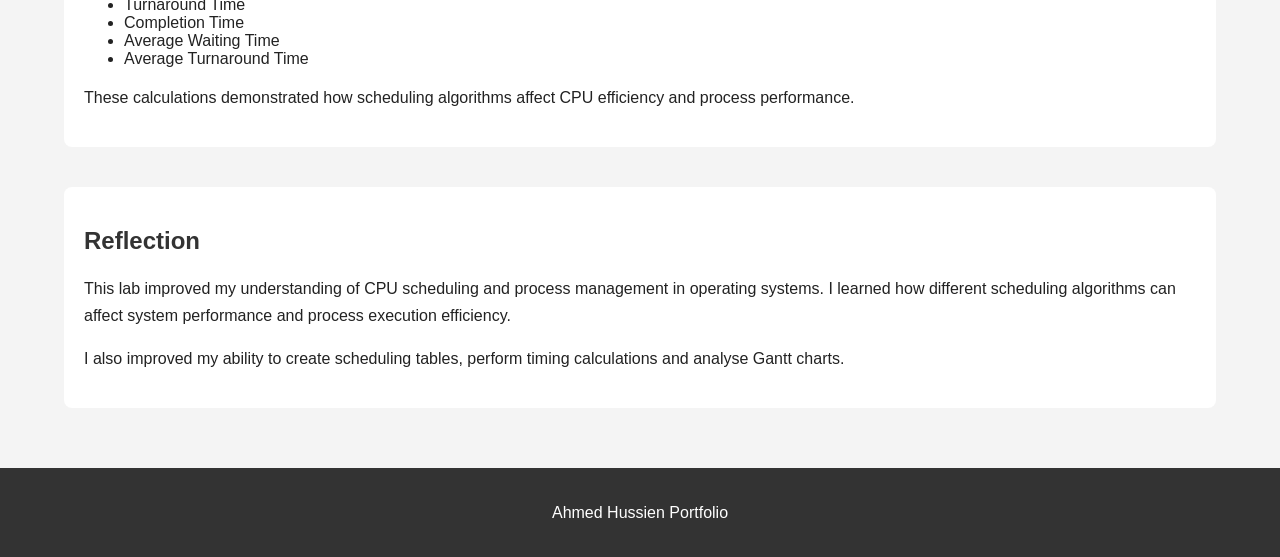
<file: OSScheduling.html>
<!DOCTYPE html>
<html lang="en">

<head>
    <meta charset="UTF-8">
    <meta name="viewport" content="width=device-width, initial-scale=1.0">
    <title>OS Scheduling</title>

    <link rel="stylesheet" href="style.css">
</head>

<body>

<nav class="navbar">
    <a href="index.html">Home</a>
</nav>

<button id="darkModeBtn">Dark Mode</button>

<header>
    <h1>OS Scheduling</h1>
</header>

<main>

<section>
    <h2>Introduction</h2>

    <p>
        In this lab I explored different operating system scheduling algorithms and how processes are managed by the CPU. 
        Scheduling algorithms are important because they control the order in which processes are executed and directly affect system performance, waiting time and turnaround time.
    </p>

    <p>
        During this lab I worked with several scheduling algorithms including First Come First Serve (FCFS), Shortest Job First (SJF) and Round Robin scheduling. 
        I also explored how Gantt charts can be used to visualise process execution.
    </p>
</section>

<section>
    <h2>First Come First Serve (FCFS)</h2>

    <p>
        FCFS scheduling is one of the simplest scheduling algorithms. 
        Processes are executed in the exact order that they arrive in the ready queue.
    </p>

    <p>
        In this exercise I calculated waiting times and turnaround times for multiple processes. 
        I also created Gantt charts to represent the execution order of the processes.
    </p>

    <p>
        One advantage of FCFS scheduling is that it is simple and easy to implement. 
        However, it can lead to large waiting times when long processes arrive before short processes.
    </p>

</section>

<section>
    <h2>Shortest Job First (SJF)</h2>

    <p>
        SJF scheduling selects the process with the shortest burst time first. 
        This algorithm can reduce average waiting time compared to FCFS scheduling.
    </p>

    <p>
        During the lab I calculated waiting times, turnaround times and process completion order using SJF scheduling. 
        I also compared the results with FCFS scheduling to observe the differences in performance.
    </p>

    <p>
        SJF scheduling is more efficient than FCFS in many situations, but it can be difficult to predict process burst times accurately.
    </p>
</section>

<section>
    <h2>Round Robin Scheduling</h2>

    <p>
        Round Robin scheduling uses a time quantum to divide CPU execution time fairly between processes. 
        Each process receives a fixed amount of CPU time before the next process is executed.
    </p>

    <p>
        In this exercise I experimented with different quantum values and observed how process execution changed. 
        Gantt charts were created to visualise context switching and CPU sharing between processes.
    </p>

    <p>
        Round Robin scheduling is commonly used in time-sharing operating systems because it provides fair CPU access for all processes.
    </p>

</section>

<section>
    <h2>Scheduling Calculations</h2>

    <p>
        Throughout the lab I performed calculations for:
    </p>

    <ul>
        <li>Waiting Time</li>
        <li>Turnaround Time</li>
        <li>Completion Time</li>
        <li>Average Waiting Time</li>
        <li>Average Turnaround Time</li>
    </ul>

    <p>
        These calculations demonstrated how scheduling algorithms affect CPU efficiency and process performance.
    </p>
</section>

<section>
    <h2>Reflection</h2>

    <p>
        This lab improved my understanding of CPU scheduling and process management in operating systems. 
        I learned how different scheduling algorithms can affect system performance and process execution efficiency.
    </p>

    <p>
        I also improved my ability to create scheduling tables, perform timing calculations and analyse Gantt charts.
    </p>
</section>

</main>

<footer>
    <p>Ahmed Hussien Portfolio</p>
</footer>

<script src="script.js"></script>

</body>
</html>
</file>
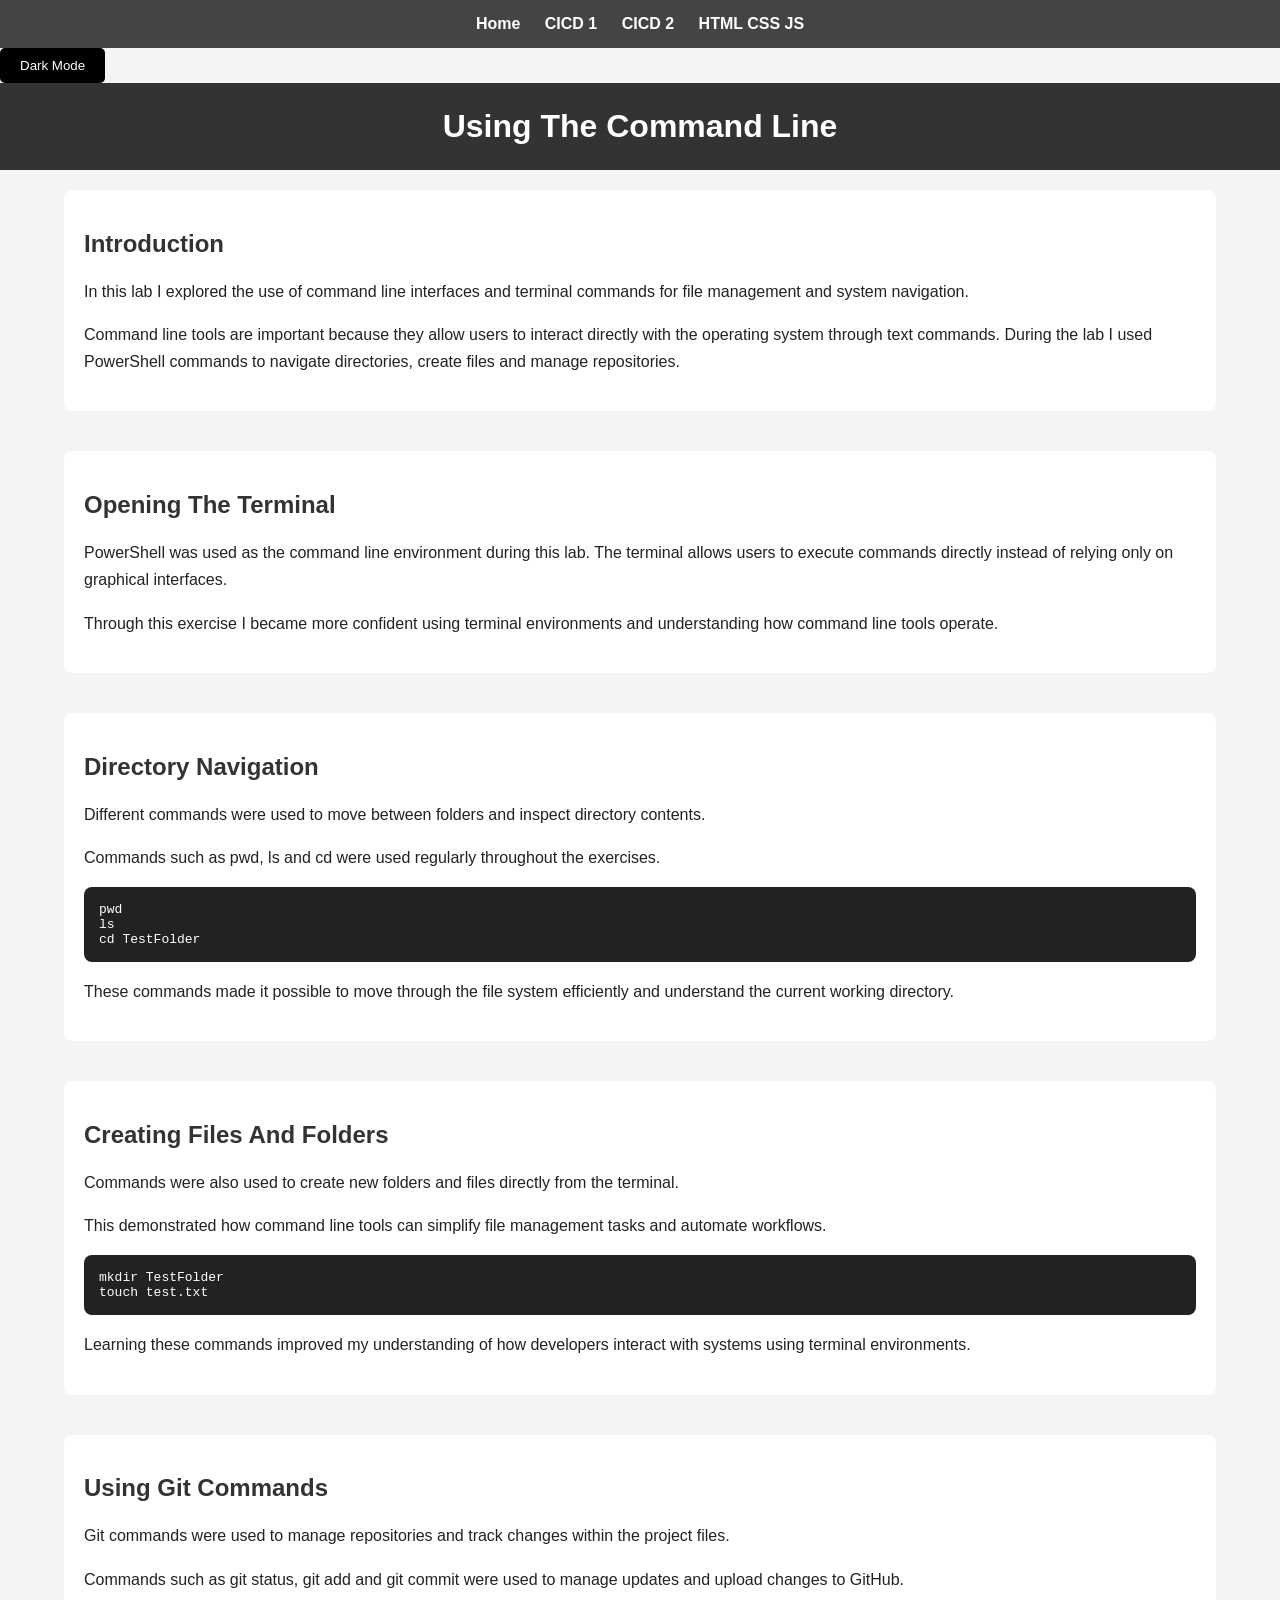
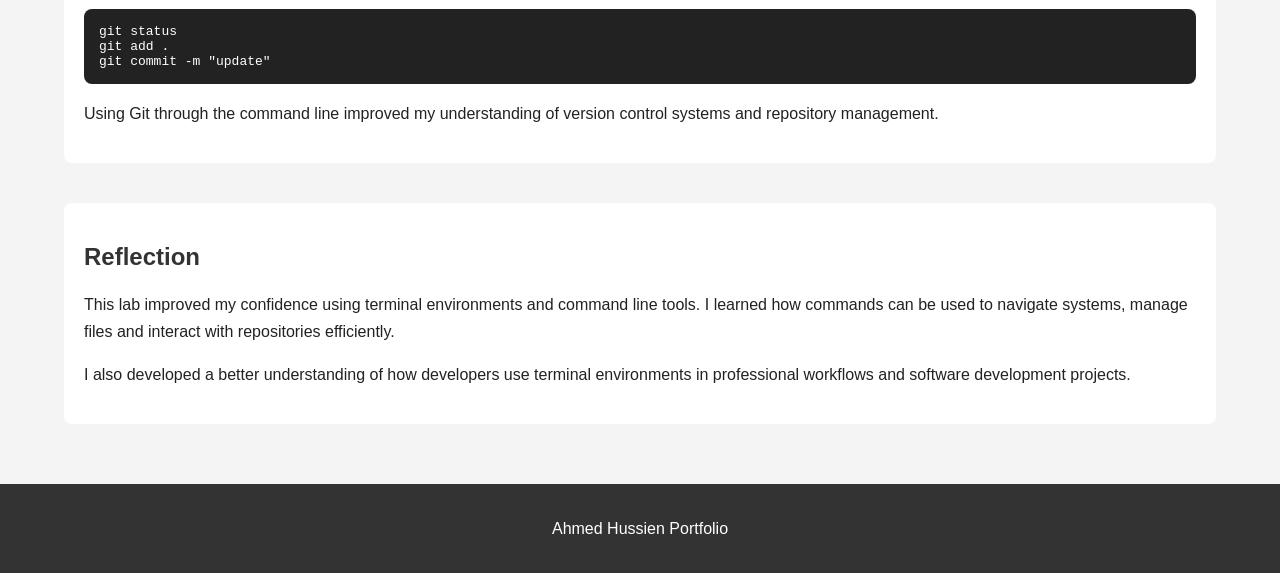
<file: UsingTheCommandLine.html>
<!DOCTYPE html>
<html lang="en">

<head>
    <meta charset="UTF-8">
    <meta name="viewport" content="width=device-width, initial-scale=1.0">
    <title>Using The Command Line</title>

    <link rel="stylesheet" href="style.css">
</head>

<body>

<nav class="navbar">
    <a href="index.html">Home</a>
    <a href="GitHubAndCICD1.html">CICD 1</a>
    <a href="GitHubAndCICD2.html">CICD 2</a>
    <a href="HTMLCSSJavaScript.html">HTML CSS JS</a>
</nav>

<button id="darkModeBtn">Dark Mode</button>

<header>
    <h1>Using The Command Line</h1>
</header>

<main>

<section>
    <h2>Introduction</h2>

    <p>
        In this lab I explored the use of command line interfaces and terminal commands for file management and system navigation.
    </p>

    <p>
        Command line tools are important because they allow users to interact directly with the operating system through text commands. 
        During the lab I used PowerShell commands to navigate directories, create files and manage repositories.
    </p>
</section>

<section>
    <h2>Opening The Terminal</h2>

    <p>
        PowerShell was used as the command line environment during this lab. 
        The terminal allows users to execute commands directly instead of relying only on graphical interfaces.
    </p>

    <p>
        Through this exercise I became more confident using terminal environments and understanding how command line tools operate.
    </p>
</section>

<section>
    <h2>Directory Navigation</h2>

    <p>
        Different commands were used to move between folders and inspect directory contents.
    </p>

    <p>
        Commands such as pwd, ls and cd were used regularly throughout the exercises.
    </p>

<pre>
pwd
ls
cd TestFolder
</pre>

    <p>
        These commands made it possible to move through the file system efficiently and understand the current working directory.
    </p>
</section>

<section>
    <h2>Creating Files And Folders</h2>

    <p>
        Commands were also used to create new folders and files directly from the terminal.
    </p>

    <p>
        This demonstrated how command line tools can simplify file management tasks and automate workflows.
    </p>

<pre>
mkdir TestFolder
touch test.txt
</pre>

    <p>
        Learning these commands improved my understanding of how developers interact with systems using terminal environments.
    </p>
</section>

<section>
    <h2>Using Git Commands</h2>

    <p>
        Git commands were used to manage repositories and track changes within the project files.
    </p>

    <p>
        Commands such as git status, git add and git commit were used to manage updates and upload changes to GitHub.
    </p>

<pre>
git status
git add .
git commit -m "update"
</pre>

    <p>
        Using Git through the command line improved my understanding of version control systems and repository management.
    </p>
</section>

<section>
    <h2>Reflection</h2>

    <p>
        This lab improved my confidence using terminal environments and command line tools. 
        I learned how commands can be used to navigate systems, manage files and interact with repositories efficiently.
    </p>

    <p>
        I also developed a better understanding of how developers use terminal environments in professional workflows and software development projects.
    </p>
</section>

</main>

<footer>
    <p>Ahmed Hussien Portfolio</p>
</footer>

<script src="script.js"></script>

</body>
</html>
</file>
<file: style.css>
body{
    font-family: Arial, sans-serif;
    margin:0;
    background-color:#f4f4f4;
    color:#222;
}

header{
    background-color:#333;
    color:white;
    text-align:center;
    padding:25px;
}

.navbar{
    background-color:#444;
    padding:15px;
    text-align:center;
}

.navbar a{
    color:white;
    text-decoration:none;
    margin:10px;
    font-weight:bold;
}

.navbar a:hover{
    color:lightblue;
}

main{
    width:90%;
    margin:auto;
    padding:20px;
}

section{
    background:white;
    padding:20px;
    margin-bottom:20px;
    border-radius:8px;
}

h1{
    margin:0;
}

h2{
    color:#333;
}

img{
    width:70%;
    max-width:700px;
    display:block;
    margin:20px auto;
    border-radius:8px;
}

pre{
    background:#222;
    color:white;
    padding:15px;
    border-radius:8px;
    overflow-x:auto;
}

.lab-links{
    display:flex;
    flex-wrap:wrap;
    gap:20px;
}

.card{
    background:#eee;
    padding:15px;
    width:250px;
    border-radius:8px;
}

.card a{
    text-decoration:none;
    font-weight:bold;
}

footer{
    background:#333;
    color:white;
    text-align:center;
    padding:15px;
}

img {
    width: 650px;
    max-width: 100%;
    display: block;
    margin: 20px auto;
    border-radius: 10px;
}

section {
    margin-bottom: 40px;
}

p {
    line-height: 1.7;
}

button{
    padding:10px 20px;
    background:black;
    color:white;
    border:none;
    border-radius:5px;
    cursor:pointer;
}

button:hover{
    background:orange;
}

.dark-mode{
    background-color:#121212;
    color:white;
}

.dark-mode section{
    background:#1e1e1e;
}

.dark-mode h2{
    color:orange;
}

.dark-mode .navbar{
    background:black;
}

.name{
    color: orange;
}

.dark-mode section{
    background-color:#1e1e1e;
    color:white;
}

.dark-mode p{
    color:white;
}

.dark-mode .card{
    background-color:#2a2a2a;
    color:white;
}

.dark-mode .card p{
    color:white;
}

.dark-mode .card h3{
    color:orange;
}

.dark-mode a{
    color:lightblue;
}
</file>
